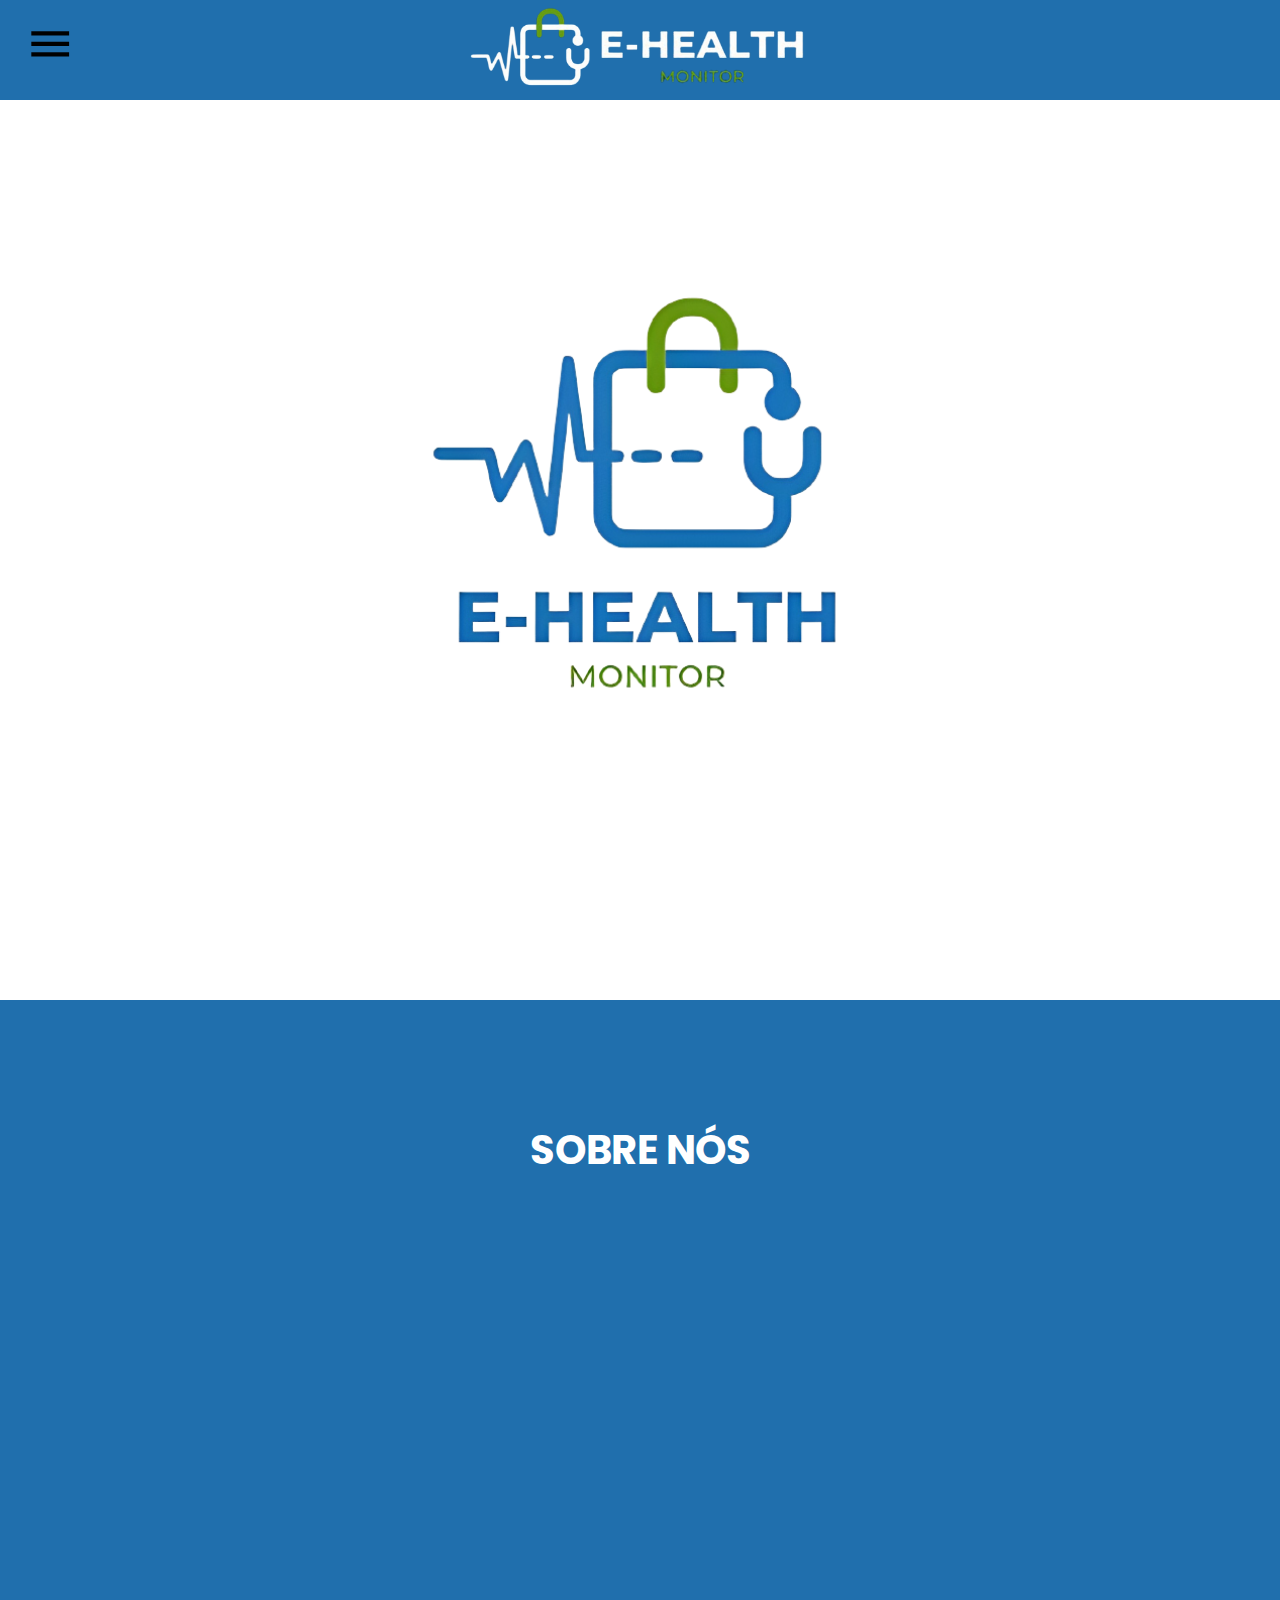
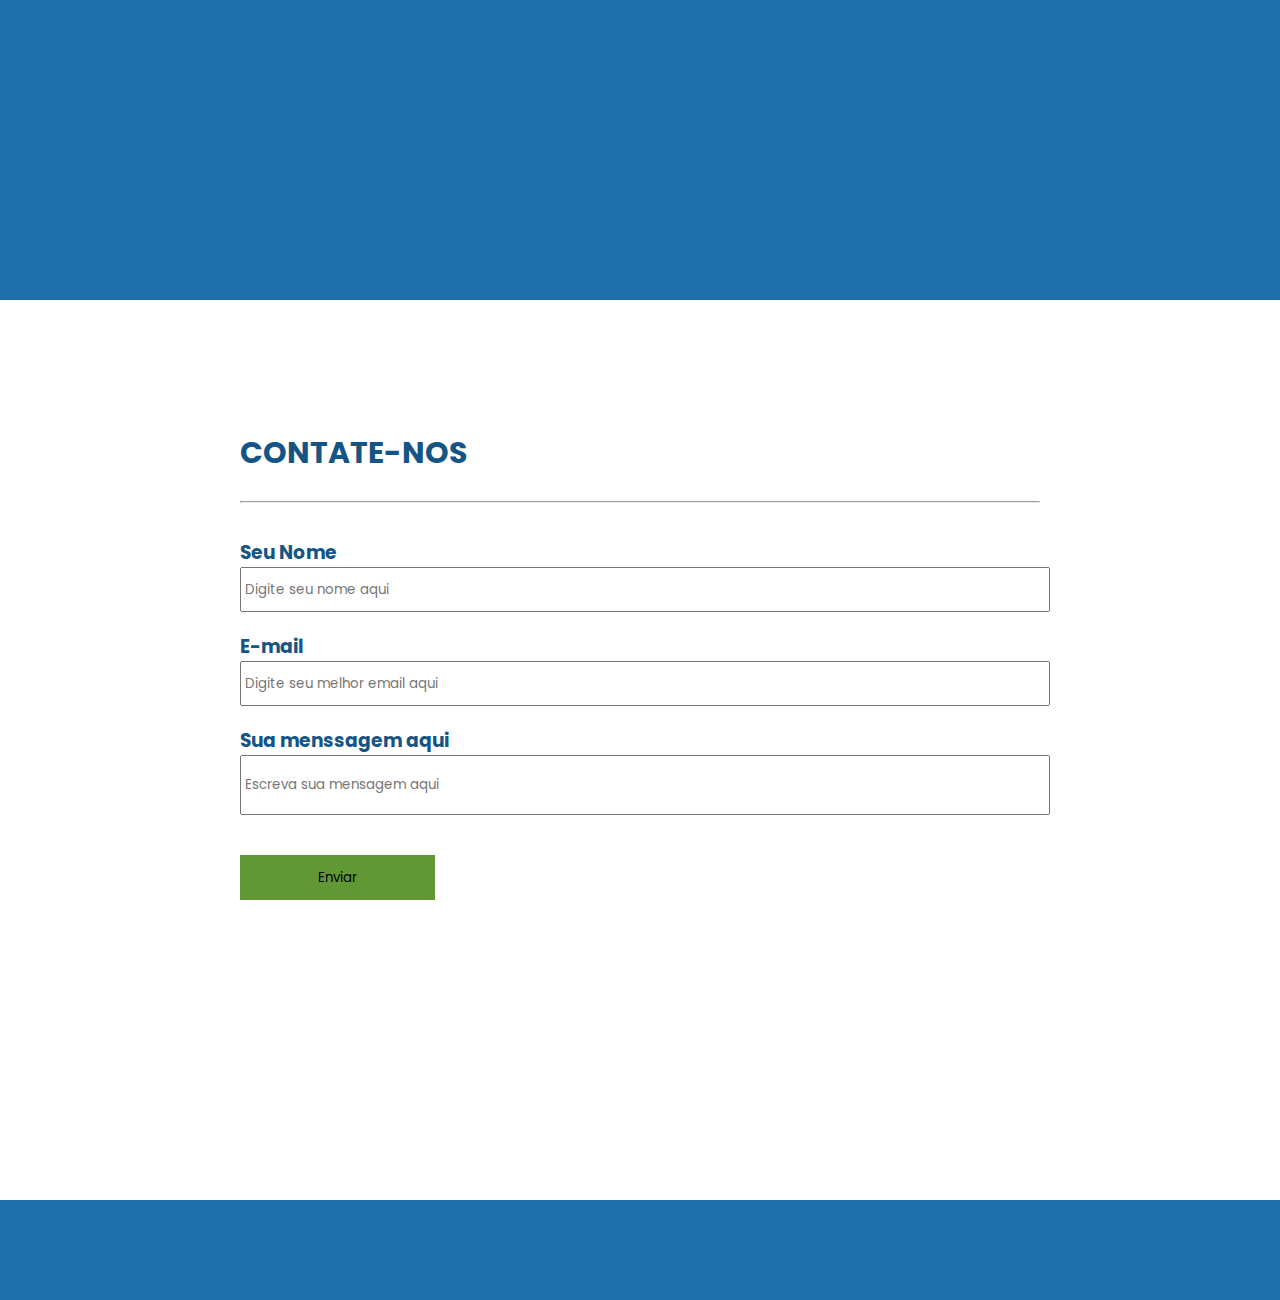
<file: index.html>
<!DOCTYPE html>
<html lang="pt-BR">
    <head>
        <meta charset="UTF-8">
        <meta http-equiv="X-UA-Compatible" content="IE=edge">
        <meta name="viewport" content="width=device-width, initial-scale=1.0">
        <link rel="stylesheet" href="../src/css/reset.css">
        <link rel="stylesheet" href="../src/css/style.css">
        <link rel="shortcut icon" href="../src/img/logo.png" type="image/x-icon">
        <script defer src="../src/js/script.js"></script>
        <link href='https://css.gg/close.css' rel='stylesheet'>
        <link rel="stylesheet"
            href="https://fonts.googleapis.com/css2?family=Material+Symbols+Outlined:opsz,wght,FILL,GRAD@20..48,100..700,0..1,-50..200"
            />
        <title>eHealth Monitor</title>
    </head>
    <body>
        <button id="menu-hamburger">
            <span class="material-symbols-outlined">
                menu
            </span>
        </button>

        <!-- <i class="gg-close"></i> -->

        <header class="header">
            <div class="logo">
                <a href="index.html">
                    <img src="src/img/logo.png" alt="ehealth-monitor-logo">
                    <img src="src/img/teste.png" alt="ehealth-monitor-logo-text"
                        class="text">
                </a>
            </div>
        </header>
        <div class="menu">
            <div>
                <a href="index.html">
                    <img src="src/img/ehealth2.png" id="img"alt="ehealth">
                </a>
                <nav>
                    <ul>
                        <li><a href="#about-us">Sobre Nós</a></li>
                        <li><a href="pages/my-credentials.html">Minha ficha</a></li>
                        <li><a href="#contact-us">Contate-nos</a></li>
                        <li><a href="pages/pacients.html">Pacientes</a></li>
                    </ul>
                </nav>
            </div>
            <button><h2><a href="pages/login.html">Entrar -></a></h2></button>
        </div>
        <main class="container section">
            <img src="src/img/ehealth-.png" alt="ehealth-monitor-logo">
        </main>
        <section class="section bg-blue " id="about-us">
            <main class="content">
                <h1>SOBRE NÓS</h1>
            </main>
        </section>
        
        <section class="section bg-white">
            <main class="container" id="contact-us">
                <div class="login">
                    <h1>CONTATE-NOS</h1>
                    <br>
                    <hr>
                    <br>
                    <form action="" class="form">
                        <h3><label for="iuname">Seu Nome</label><br>
                            <input type="text" name="name"
                                id="iuname" placeholder="Digite seu nome aqui"
                                class="input" required>
                        </h3>
                        <h3>
                            <label for="iemail">E-mail</label><br>
                            <input type="email" name="email" id="iemail"
                                placeholder="Digite seu melhor email aqui"
                                class="input" required>
                        </h3>
                        <h3>
                            <label for="itext">Sua menssagem aqui</label>
                            <input type="text" maxlength="150" placeholder="Escreva sua mensagem aqui" class="input-text" required>
                        </h3>
                        <h3>
                            <input type="submit" value="Enviar"
                                class="login-buttom" id="send-buttom-text">
                        </h3>
                    </form>
                </main>
            </section>
            <footer class="footer">

            </footer>
        </body>
    </html>
</file>
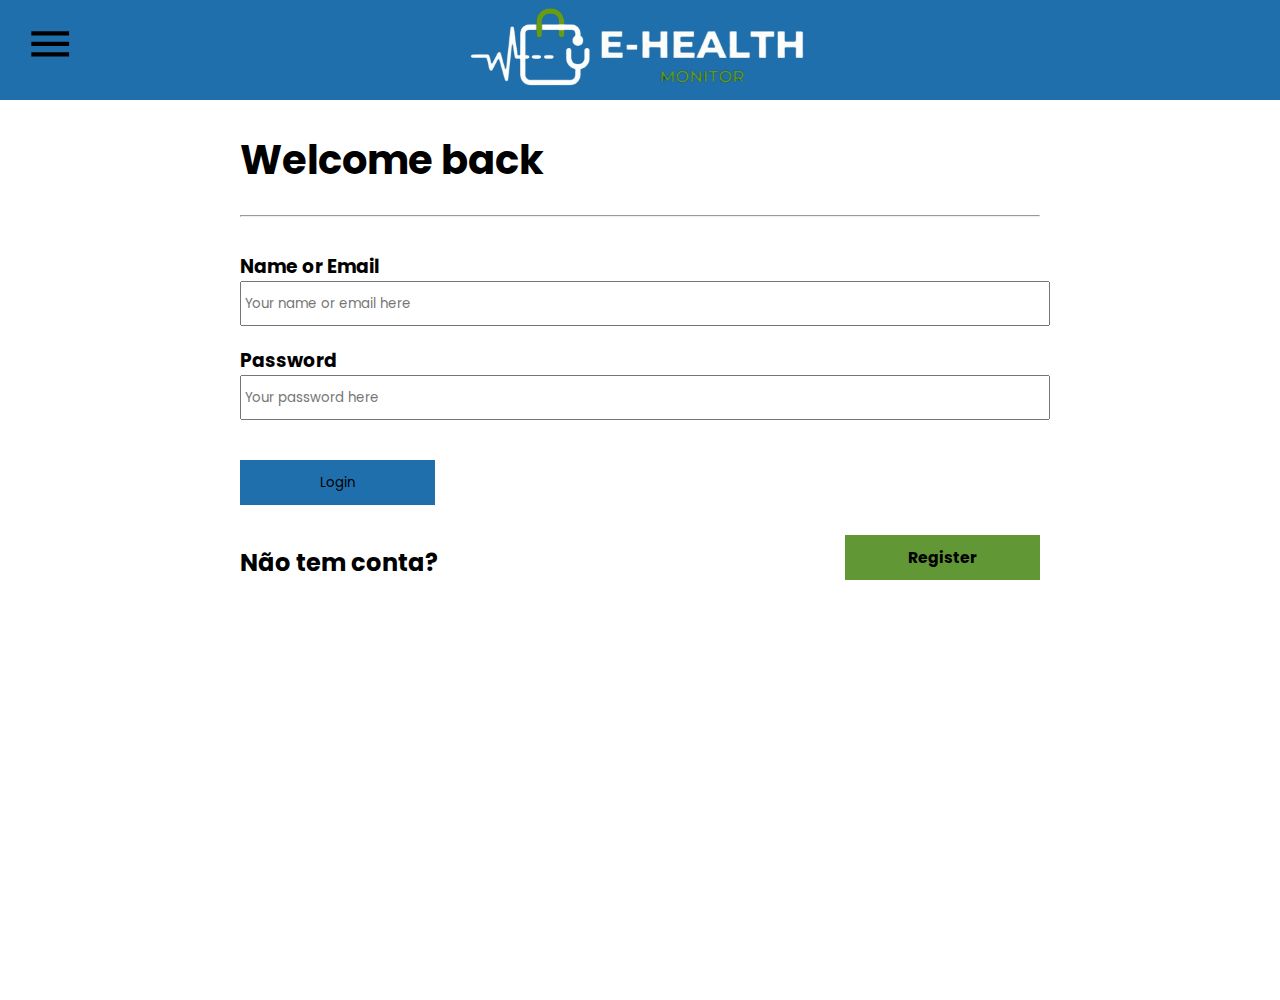
<file: login.html>
<!DOCTYPE html>
<html lang="pt-BR">
    <head>
        <meta charset="UTF-8">
        <meta http-equiv="X-UA-Compatible" content="IE=edge">
        <meta name="viewport" content="width=device-width, initial-scale=1.0">
        <link rel="stylesheet" href="src/css/reset.css">
        <link rel="stylesheet" href="src/css/style.css">
        <link rel="shortcut icon" href="src/img/logo.png" type="image/x-icon">
        <script defer src="src/js/script.js"></script>
        <link href='https://css.gg/close.css' rel='stylesheet'>
        <link rel="stylesheet"
            href="https://fonts.googleapis.com/css2?family=Material+Symbols+Outlined:opsz,wght,FILL,GRAD@20..48,100..700,0..1,-50..200"
            />
        <title>Login | eHealth Monitor</title>
    </head>
    <body>
        <button id="menu-hamburger">
            <span class="material-symbols-outlined">
                menu
            </span>
        </button>

        <!-- <i class="gg-close"></i> -->

        <header class="header">
            <div class="logo">
                <a href="index.html">
                    <img src="src/img/logo.png" alt="ehealth-monitor-logo">
                    <img src="src/img/teste.png" alt="ehealth-monitor-logo-text"
                        class="text">
                </a>
            </div>
        </header>
        <div class="menu">
            <div>
                <a href="index.html">
                    <img src="src/img/ehealth2.png" id="img" alt="ehealth">
                </a>
                <nav>
                    <ul>
                        <li><a href="#">About us</a></li>
                        <li><a href="my-credentials.html">My Credentials</a></li>
                        <li><a href="#">Contact-us</a></li>
                    </ul>
                </nav>
            </div>
            <button><h2>Login -></h2></button>
        </div>
        <main class="container">
            <div class="login">
                <h1>Welcome back</h1>
                <br>
                <hr>
                <br>
                <form action="" class="form">
                    <h3><label for="name-or-email">Name or Email</label><br>
                    <input type="text" name="name-or-email"
                        id="name-or-email" placeholder="Your name or email here" class="input"></h3>
                    <h3>
                        <label for="password">Password</label><br>
                    <input type="password" name="password" id="password" placeholder="Your password here" class="input"></h3>
                    <h3><input type="submit" value="Login" class="login-buttom" ></h3>
                </form>

                <div class="register">
                    <h2>Não tem conta?</h2>
                    <a href="register.html"><button><h3>Register</h3></button></a>
                </div>
                
            </div>
        </main>
    </body>
</html>
</file>
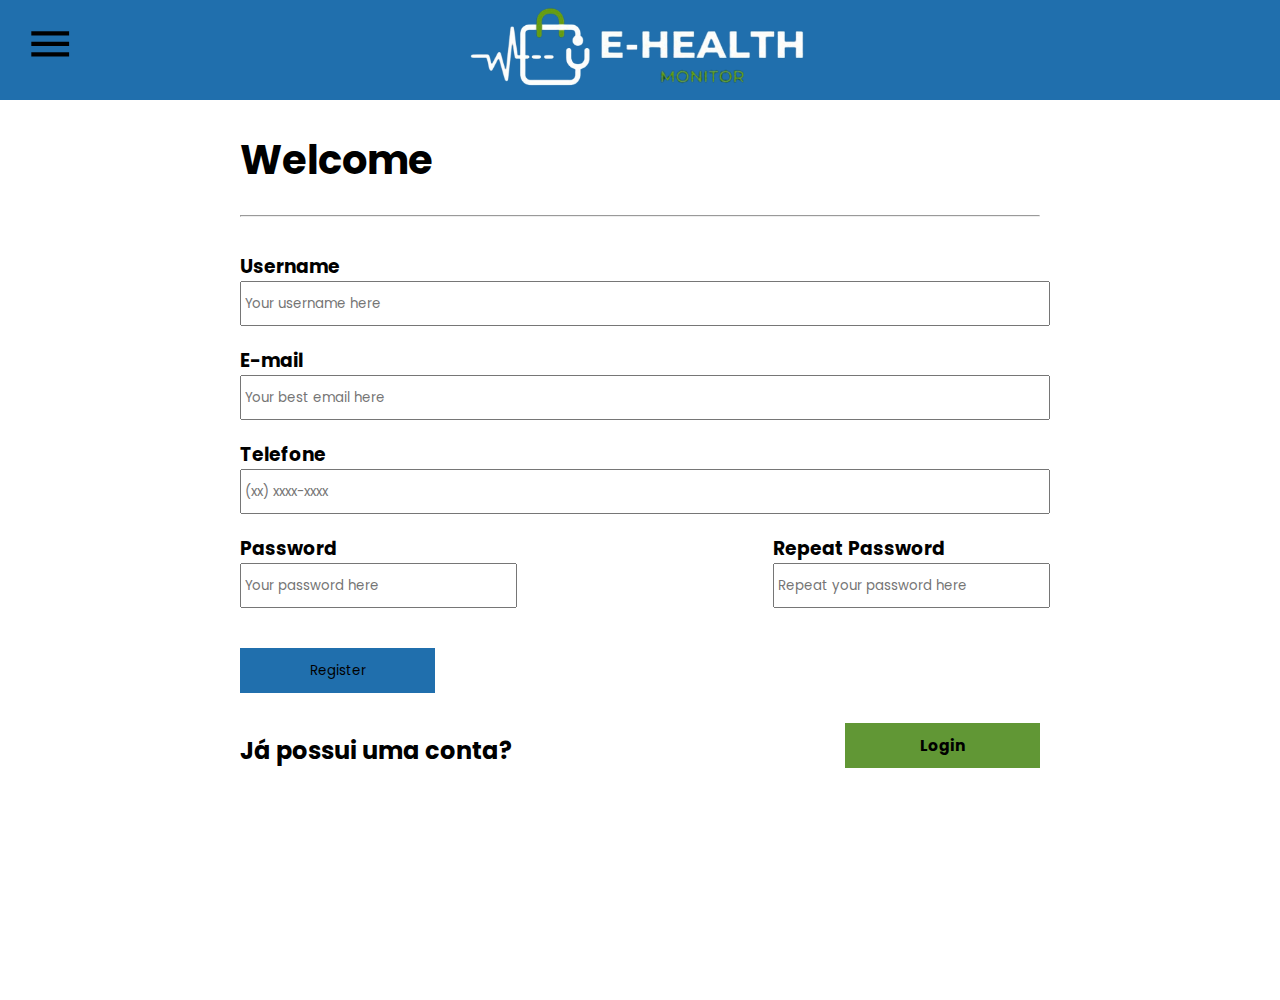
<file: register.html>
<!DOCTYPE html>
<html lang="pt-BR">
    <head>
        <meta charset="UTF-8">
        <meta http-equiv="X-UA-Compatible" content="IE=edge">
        <meta name="viewport" content="width=device-width, initial-scale=1.0">
        <link rel="stylesheet" href="src/css/reset.css">
        <link rel="stylesheet" href="src/css/style.css">
        <link rel="shortcut icon" href="src/img/logo.png" type="image/x-icon">
        <script defer src="src/js/script.js"></script>
        <link href='https://css.gg/close.css' rel='stylesheet'>
        <link rel="stylesheet"
            href="https://fonts.googleapis.com/css2?family=Material+Symbols+Outlined:opsz,wght,FILL,GRAD@20..48,100..700,0..1,-50..200"
            />
        <title>Register | eHealth Monitor</title>
    </head>
    <body>
        <button id="menu-hamburger">
            <span class="material-symbols-outlined">
                menu
            </span>
        </button>

        <!-- <i class="gg-close"></i> -->

        <header class="header">
            <div class="logo">
                <a href="index.html">
                    <img src="src/img/logo.png" alt="ehealth-monitor-logo">
                    <img src="src/img/teste.png" alt="ehealth-monitor-logo-text"
                        class="text">
                </a>
            </div>
        </header>
        <div class="menu">
            <div>
                <a href="index.html">
                    <img src="src/img/ehealth2.png" alt="ehealth" id="img">
                </a>
                <nav>
                    <ul>
                        <li><a href="#">About us</a></li>
                        <li><a href="my-credentials.html">My Credentials</a></li>
                        <li><a href="#">Contact-us</a></li>
                    </ul>
                </nav>
            </div>
            <button><h2>Login -></h2></button>
        </div>
        <main class="container">
            <div class="login">
                <h1>Welcome</h1>
                <br>
                <hr>
                <br>
                <form action="" class="form">
                    <h3><label for="iusername">Username</label><br>
                    <input type="text" name="name"
                        id="iusername" placeholder="Your username here" class="input">
                    </h3>
                    <h3>
                        <label for="iemail">E-mail</label><br>
                        <input type="email" name="email" id="iemail" placeholder="Your best email here" class="input">
                    </h3>
                    
                    <h3>
                        <script src="src/js/mask.js"></script>
                        <label for="telefone">Telefone</label>
                        <input type="tel" maxlength="15" onkeyup="handlePhone(event)" required placeholder="(xx) xxxx-xxxx" class="input"/>
                    </h3>
                    <div class="password">
                        <h3>
                            <label for="password">Password</label><br>
                            <input type="password" name="password" id="password" placeholder="Your password here"class="input">
                        </h3>
                        <h3>
                            <label for="irpassword">Repeat Password</label><br>
                            <input type="password" name="rpassword" id="irpassword" placeholder="Repeat your password here"class="input">
                        </h3>
                    </div>
                    
                    <h3>
                        <input type="submit" value="Register" class="login-buttom" >
                    </h3>
                </form>

                <div class="register">
                    <h2>Já possui uma conta?</h2>
                    <a href="login.html"><button class="login-buttom"><h3>Login</h3></button></a>
                </div>
                
            </div>
        </main>
    </body>
</html>
</file>
<file: src/css/style.css>
@charset "UTF-8";
@import url('https://fonts.googleapis.com/css2?family=Poppins:wght@500;600;700;800&display=swap');
:root{
  --primary-color: #206fad;
  --primary-color-dark: #155586;
  --primary-color-green: #619735;
  --primary-color-green-dark: #446e22;
  
  --color-note: #ffff64;

  --gray-one: #cecece;
  --gray-two: #afafaf;
  --gray-three: #858484;

  --white: #fff;
  --black: #000;

  --primary-font: 'Poppins' sans-serif;
}

body {
  display: flex;
  flex-direction: column;
}
h1{
  font-family: var(--primary-font);
  font-size: 40px;
}
.header {
  width: 100%;
  margin-left: 0;
  margin-right: 0;
  height: 100px;
  background-color: var(--primary-color);
  display: flex;
  flex-direction: row;
  justify-content: center;
  align-items: center;
  color: #fff;
  z-index: 2;
  position: fixed;
}
.header .logo {
  display: flex;
  flex-direction: row;
}
.header .logo img {
  max-height: 80px;
}
.header .logo .text {
  max-height: 60px;
}
#menu-hamburger {
  z-index: 5;
  position: fixed;
  margin-top: 25px;
  margin-left: 25px;
  height: 50px;
  width: 50px;
  border: none;
  background-color: transparent;
  transform: scale(2);
}
#menu-hamburger:hover {
  transform: scale(2.1);
}
.menu {
  padding: 20px;
  padding-bottom: 0;
  margin-bottom: 30px;
  display: none;
  background-color: var(--primary-color);
  flex-direction: column;
  min-width: 300px;
  height: 100vh;
  z-index: 4;
  position: absolute;
  align-items: center;
  color: var(--white);
  position: fixed;
}
.menu img {
  min-height: 250px;
}
.menu nav ul a {
  color: var(--white);
  font-size: larger;
}
.menu nav ul {
  display: flex;
  flex-direction: column;
  align-items: center;
}
.menu nav ul li {
  padding: 10px;
}
.menu nav ul li:hover {
  transform: scale(1.1);
}
.menu button {
  width: 200px;
  border-radius: 10px;
  border: none;
  background-color: var(--primary-color-green);
  padding: 10px;
  margin-top: 100px;
  color: var(--white);
}
.menu button:hover {
  transform: scale(1.1);
  transition: all 300ms ease-in-out;
}
.container {
  padding: 50px;
  height: 100vh;
  display: flex;
  flex-direction: row;
  justify-content: center;
  align-items: center;
  z-index: 1;
  position: relative;
}
#credentials{
  display: flex;
  flex-direction: column;
}
.container img {
  height: 500px;
}
.login {
  padding: 10px;
  height: calc(100vh - 100px);
  width: 800px;
}
.login h1 {
  padding-top: 30px;
}
.login .form {
  display: flex;
  flex-direction: column;
}
.login .form h3 {
  padding: 10px 0px
}
.login .form .input {
  padding: 3px;
  width: 100%;
  height: 35px;
}
.login .form .input-text{
  padding: 3px;
  width: 100%;
  height: 50px;
}
.login-buttom {
  padding: 10px;
  width: 195px;
  height: 45px;
  border: none;
  background-color: var(--primary-color);
  margin-top: 20px;
}
.login-buttom:hover {
  background-color: var(--primary-color-dark);
  transition: all 300ms ease-in-out;
  transform: scale(1.1);
}
.login .register {
  display: flex;
  flex-direction: row;
  justify-content: space-between;
  align-items: center;
  margin-bottom: 30px;
}
.login .register h2 {
  padding-top: 30px;
}
.login .register button {
  padding: 10px;
  width: 195px;
  height: 45px;
  border: none;
  background-color: var(--primary-color-green);
  margin-top: 20px;
}
.login .register button:hover {
  background-color: var(--primary-color-green-dark);
  transition: all 300ms ease-in-out;
  transform: scale(1.1);
}
.password {
  display: flex;
  flex-direction: row;
  justify-content: space-between;
}
.password .input{
  width: 300px;
}
.section {
  height: 100vh;
  display: flex;
  flex-direction: row;
  justify-content: center;
}
.bg-blue {
  background-color: var(--primary-color);
  color: var(--white);
}
.bg-white {
  background-color:var(--white);
  color: var(--primary-color-dark);
}
.footer{
  margin-bottom: 0;
  height: 100px;
  background-color: var(--primary-color);
  position: relative;
}
#contact-us .login h1{
  margin: 0 auto;
  font-weight: bolder;
  font-size: 30px;
}
#send-buttom{
  margin-right: 0;
}
#send-buttom-text{
  background-color: var(--primary-color-green);
}
.line-chart{
  width: 100%;
  height: 100%;
}
.content{
  margin-top: 100px;
  max-width: 100%;
  height: 100vh;
  padding: 20px;
  display: flex;
  flex-direction: row;
}
.pacients-buttom{
  display: flex;
  align-items: center;
  justify-content: center;
  margin: 10px;
  padding: 10px;
  height: 100px;
  width: 200px;
  border-radius: 10px;
  transition: all 300ms ease-in-out;
  background-color: var(--primary-color-dark);
  color:var(--white);
}
.pacients-buttom:hover{
  transform: scale(1.02);
}
.new-pacient{
  padding: 10px;
  margin: 10px;
  background-color: var(--primary-color-green);
  border: none;
  height: 65px;
  width: 200px;
}
.pacients{
  width: 100%;
  display: flex;
  flex-direction: column;
  align-items: center;
}
.list-pacients{
  	margin: 10px;
  	height: 100%;
  	width: 100%;
  	display: grid;
  	grid-template-columns: repeat(auto-fit, minmax(340px, 1fr));
  	gap: 1rem;
}	
.pacient{
	border-radius: .4rem;
    margin: 0px ;
    background-color: var(--gray-two);
    height: 350px;
    width: 300px;
    display: flex;
    flex-direction: column;
    align-items: center;
    padding: 0px;
    transition: all 300ms ease-in-out;
}
.pacient:hover{
  transform: scale(1.02);
}
.pacient h1{
  font-size: larger;
  padding: 0px;
}
.pacient img{
	margin: 10px;
  width: 200px;
  border-radius: 50%;
  background-color: var(--gray-one);
}
.pacient-footer{
	margin-bottom: 0;
	padding-bottom: 5px;
	background-color: var(--primary-color-dark);
	height: 40px;
	width: 100%;
	display: flex;
	flex-direction: row;
	align-items: center;
	justify-content: center;
}
#img{
  max-height: 100px;
}
.pacient-view {
  border-radius: 20px;
  min-height: 1500px;
  width: 100%;
  background-color: var(--gray-one);
  display: flex;
  flex-direction: column;
  margin-bottom: 100px;
}
.pacient-view img{
  margin-top: 20px;
  max-width: 100px;
  margin-left: 100px;
}
.ig{
  display: flex;
  align-items: center;
}
.ig h1{
  font-family: var(--primary-font);
  font-size: 30px;
  font-weight: bold;
  padding: 0 10px;
}
.ig h6{
  font-family: var(--primary-font);
  padding: 0 10px;
}
.pacient-view .details{
  margin: 20px;
  padding: 10px;
  display: flex;
  flex-direction: row;
  justify-content: space-around;
  transition: all 300ms ease-in-out;
  cursor: pointer;
}
.pacient-view .details ul li:hover{
  background-color: var(--primary-color-dark);
}
.btn{
  margin-left: 10px;
  margin-right: 10px;
  max-height: 100px;
  max-width: 200px;
}
.pacient-view .line-chart{
  max-width: 800px;
  max-height: 300px;
}
.batiments{
  height: 400px;
  display: flex;
  justify-content: center;
  padding: 10px;
}
.notes{
  height: 300px;
  width: 100%;
  display: flex;
  flex-direction: row;
  align-items: center;
  justify-content: center;
  margin-bottom: 20px;
}
.note-content{
  border-radius: 20px ;
  min-height: 300px;
  width: 75%;
  background-color: var(--color-note);
  padding: 0 50px;
}
.note-header{
  font-weight: bold;
  display: flex;
  align-items: center;
  justify-content: center;
  padding: 10px;
}
@media (max-width: 480px) {
  .text{
    display: none;
  }
  .pacient-view img{
    margin-left: 5px;
  }
  .content{
    flex-direction: column;
  }
  .pacient-view .details{
    display: block;
    padding: 0;
  }
  .login{
    width: 300px;
  }
  .password .input{
    max-width: 110px;
  }
  .container img {
    height: 300px;
  }
}
</file>
